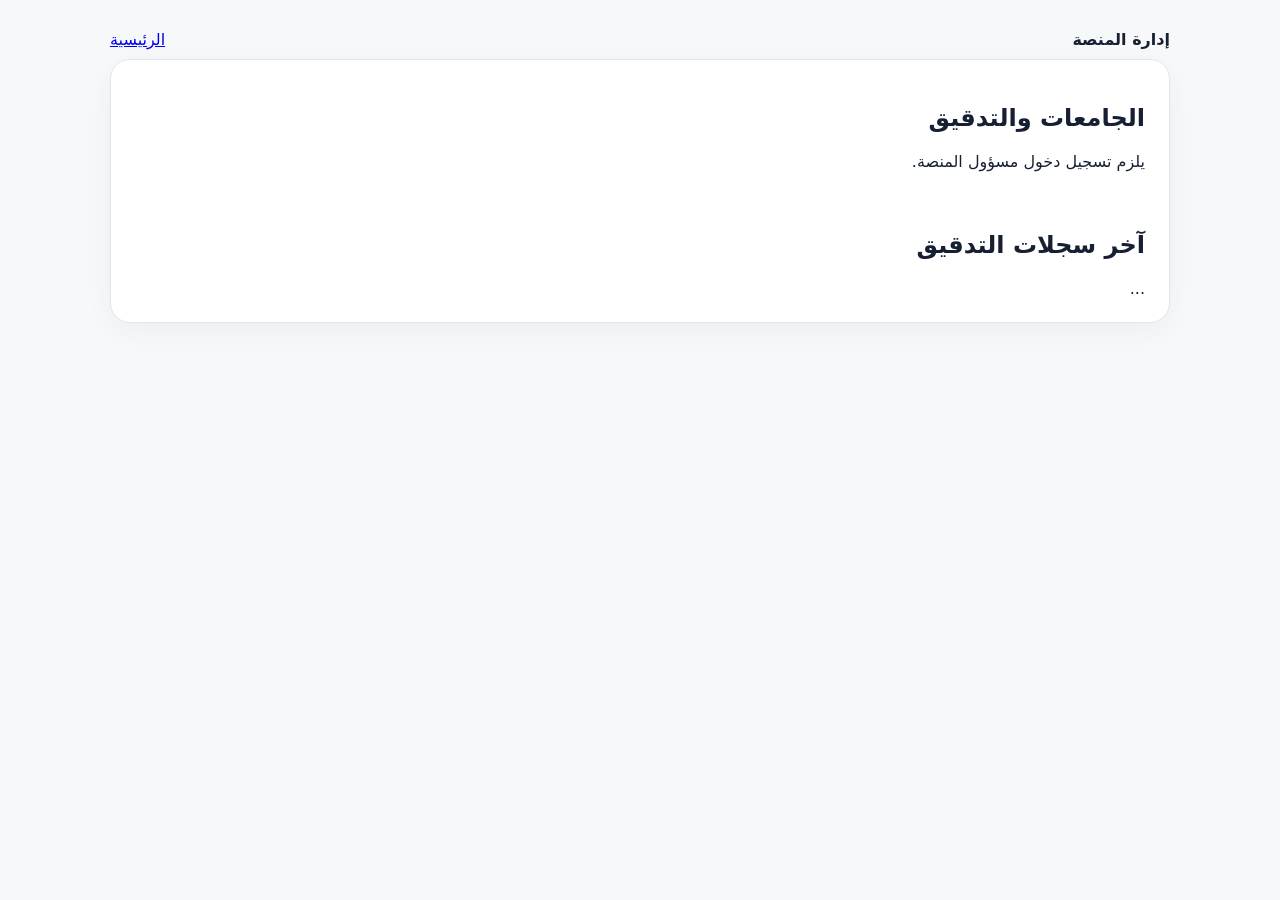
<file: apps/admin-dashboard/index.html>
<!doctype html>
<html lang="ar" dir="rtl"><head><meta charset="UTF-8"><meta name="viewport" content="width=device-width,initial-scale=1"><title>إدارة المنصة</title><link rel="stylesheet" href="../web/styles.css"></head>
<body><main><header><strong>إدارة المنصة</strong><a href="../web/index.html">الرئيسية</a></header>
<section class="panel"><h1>الجامعات والتدقيق</h1><p id="guard">...</p><div id="tenants" class="grid"></div><h2>آخر سجلات التدقيق</h2><div id="audit">...</div></section>
<script>
const API='/api/v1',token=localStorage.getItem('university_access_token')||'',tenant=localStorage.getItem('university_tenant_id')||'demo',H={Authorization:'Bearer '+token,'X-Tenant-ID':tenant};
async function run(){if(!token){guard.textContent='يلزم تسجيل دخول مسؤول المنصة.';return;}const t=await fetch(API+'/tenants/',{headers:H}),td=await t.json();if(!t.ok){guard.textContent=td.detail||'غير مصرح';return;}guard.textContent='المستخدم مصرح لإدارة المستأجرين.';tenants.innerHTML=td.map(x=>'<article><b>'+x.name+'</b><p>'+x.slug+' — '+x.plan+' — '+x.status+'</p></article>').join('');const a=await fetch(API+'/audit/logs',{headers:H}),ad=await a.json();audit.innerHTML=(Array.isArray(ad)?ad:[]).map(x=>'<p>'+x.timestamp+' — '+x.action+' — '+x.status+'</p>').join('')||'لا توجد سجلات.';}run();
</script></main></body></html>
</file>
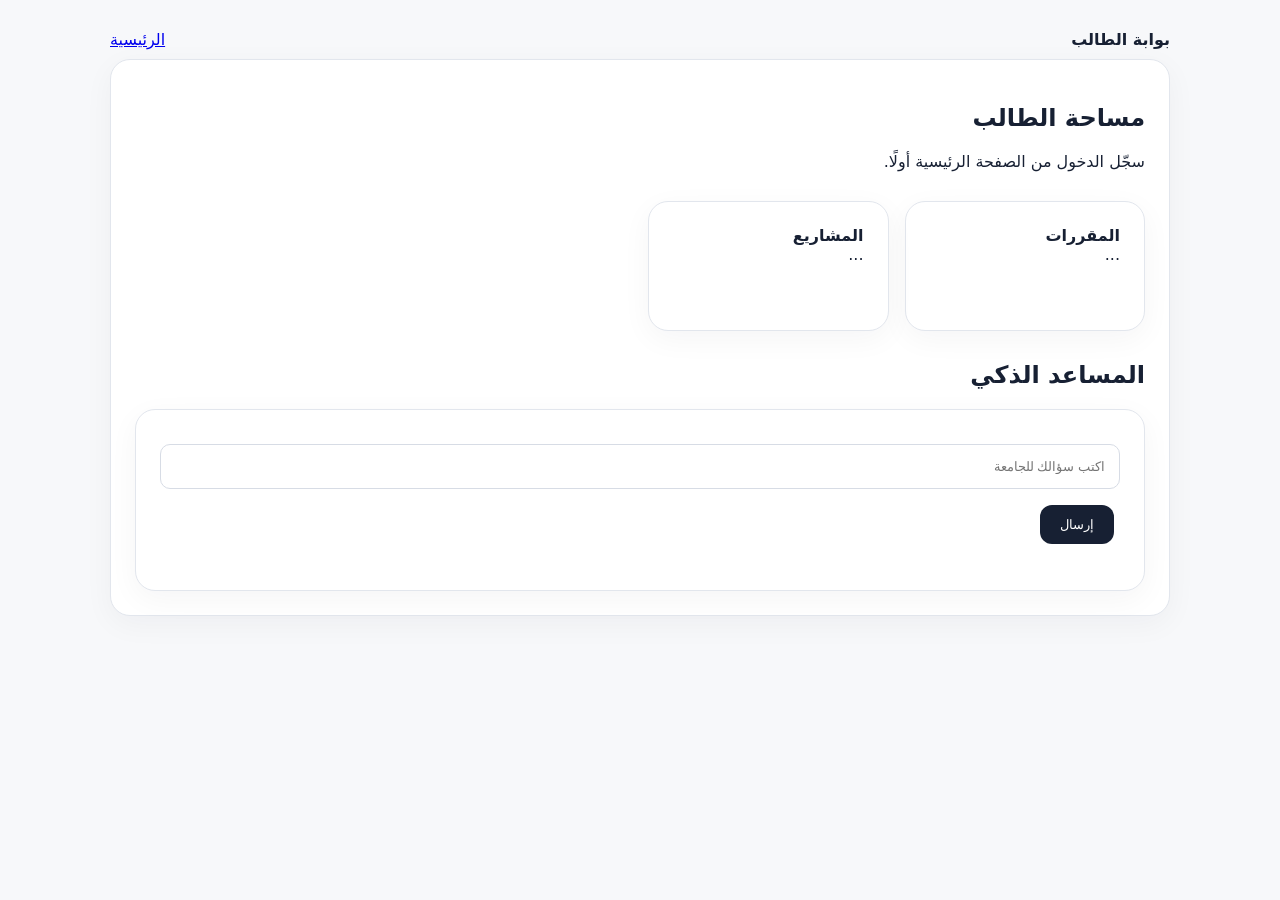
<file: apps/student-portal/index.html>
<!doctype html>
<html lang="ar" dir="rtl">
<head><meta charset="UTF-8"><meta name="viewport" content="width=device-width,initial-scale=1"><title>بوابة الطالب</title><link rel="stylesheet" href="../web/styles.css"></head>
<body><main>
<header><strong>بوابة الطالب</strong><a href="../web/index.html">الرئيسية</a></header>
<section class="panel">
<h1>مساحة الطالب</h1><p id="identity">جاري تحميل الهوية...</p>
<div class="grid"><article><b>المقررات</b><div id="courses">...</div></article><article><b>المشاريع</b><div id="projects">...</div></article></div>
<h2>المساعد الذكي</h2>
<form id="ai-form"><input id="prompt" placeholder="اكتب سؤالك للجامعة" required><button class="button">إرسال</button><p id="ai-status"></p></form>
</section>
<script>
const API='/api/v1';const token=localStorage.getItem('university_access_token')||'';const tenant=localStorage.getItem('university_tenant_id')||'demo';const H=()=>({Authorization:'Bearer '+token,'X-Tenant-ID':tenant});
async function run(){if(!token){identity.textContent='سجّل الدخول من الصفحة الرئيسية أولًا.';return;}const me=await fetch(API+'/identity/me',{headers:H()}).then(r=>r.json());identity.textContent=me.authenticated?'مرحبًا '+me.full_name+' — '+me.role:'لم يتم التحقق من الجلسة';const cs=await fetch(API+'/academics/courses',{headers:H()}).then(r=>r.json());courses.innerHTML=(Array.isArray(cs)?cs:[]).map(c=>'<p><b>'+c.code+'</b> — '+c.title+'</p>').join('')||'<p>لا توجد مقررات.</p>';const ps=await fetch(API+'/projects/',{headers:{'X-Tenant-ID':tenant}}).then(r=>r.json());projects.innerHTML=(Array.isArray(ps)?ps:[]).map(p=>'<p>'+p.title+'</p>').join('')||'<p>لا توجد مشاريع منشورة.</p>';}
document.querySelector('#ai-form').addEventListener('submit',async e=>{e.preventDefault();const r=await fetch(API+'/ai/execute',{method:'POST',headers:{...H(),'Content-Type':'application/json'},body:JSON.stringify({prompt:prompt.value})});const d=await r.json();ai_status.textContent=d.response_text||d.detail||'تعذر التنفيذ';});run();
</script></main></body></html>
</file>
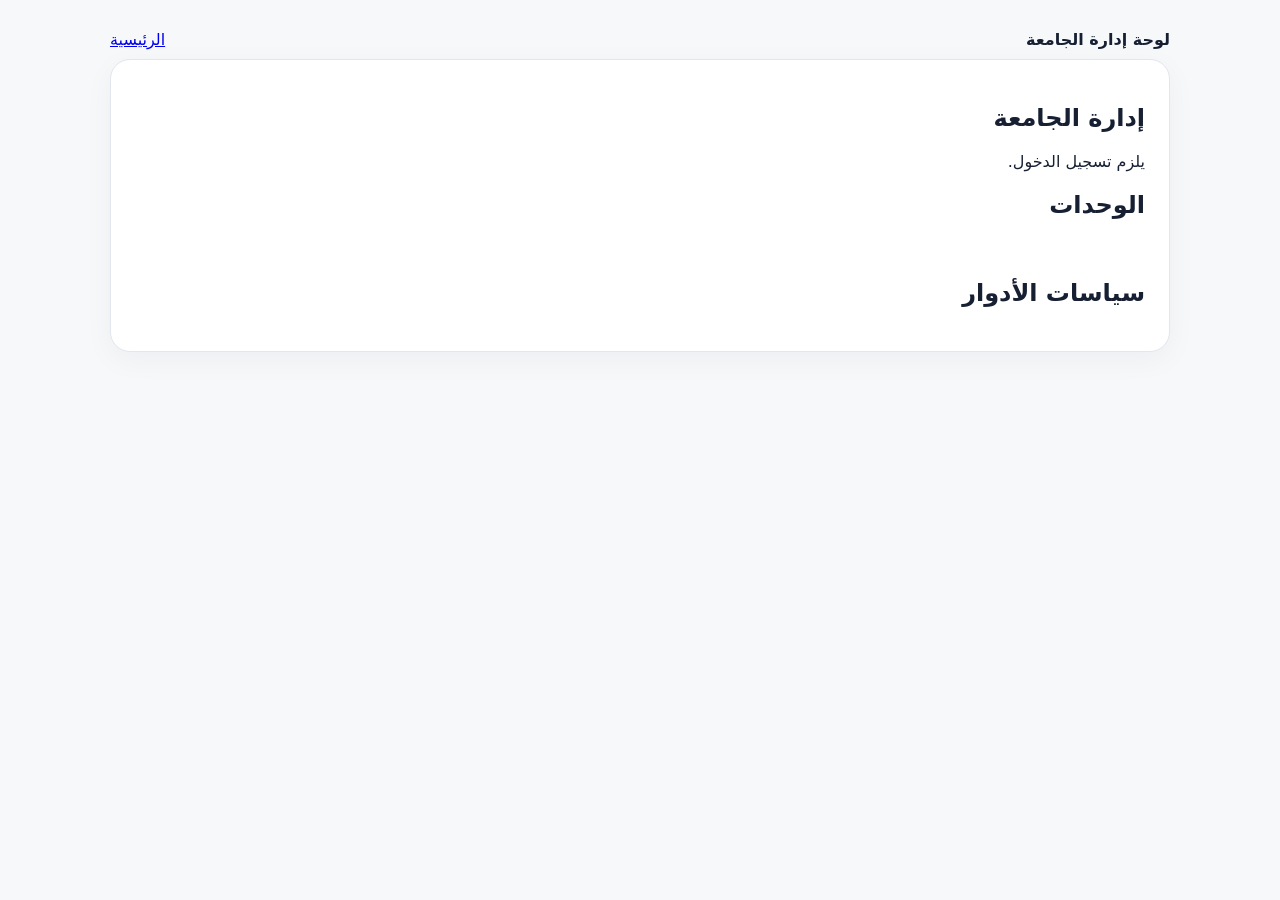
<file: apps/university-dashboard/index.html>
<!doctype html>
<html lang="ar" dir="rtl">
<head><meta charset="UTF-8"><meta name="viewport" content="width=device-width,initial-scale=1"><title>لوحة الجامعة</title><link rel="stylesheet" href="../web/styles.css"></head>
<body><main>
<header><strong>لوحة إدارة الجامعة</strong><a href="../web/index.html">الرئيسية</a></header>
<section class="panel"><h1>إدارة الجامعة</h1><p id="guard">جاري التحقق من الصلاحيات...</p><h2>الوحدات</h2><div id="features" class="grid"></div><h2>سياسات الأدوار</h2><pre id="roles"></pre></section>
<script>
const API='/api/v1',token=localStorage.getItem('university_access_token')||'',tenant=localStorage.getItem('university_tenant_id')||'demo',H={Authorization:'Bearer '+token,'X-Tenant-ID':tenant};
async function run(){if(!token){guard.textContent='يلزم تسجيل الدخول.';return;}const me=await fetch(API+'/identity/me',{headers:H}).then(r=>r.json());guard.textContent='المستخدم: '+(me.full_name||'')+' — '+(me.role||'');const fs=await fetch(API+'/features/catalog',{headers:H}).then(r=>r.json());features.innerHTML=(Array.isArray(fs)?fs:[]).map(f=>'<article><b>'+f.feature_key+'</b><p>'+(f.enabled?'مفعلة':'غير مفعلة')+' — '+f.integration_mode+'</p></article>').join('');const rr=await fetch(API+'/roles/policies',{headers:H});roles.textContent=rr.ok?JSON.stringify(await rr.json(),null,2):'لا توجد صلاحية لعرض السياسات.';}run();
</script></main></body></html>
</file>
<file: apps/web/styles.css>
*{box-sizing:border-box}body{margin:0;font-family:system-ui,-apple-system,sans-serif;background:#f7f8fa;color:#172033}main{max-width:1100px;margin:auto;padding:20px}header{display:flex;justify-content:space-between;align-items:center;padding:10px 0}nav{display:flex;gap:18px}.hero{display:grid;grid-template-columns:1.4fr .8fr;gap:24px;padding:70px 0}.hero h1{font-size:clamp(2.2rem,6vw,4.6rem);line-height:1.05;margin:16px 0}.hero p{font-size:1.1rem;line-height:1.8}.badge{display:inline-block;padding:7px 12px;border-radius:20px;background:#e9edf5}.panel,article,form{background:white;border:1px solid #e2e6ed;border-radius:20px;padding:24px;box-shadow:0 8px 30px #1720330b}.button{display:inline-block;border:0;border-radius:12px;padding:12px 20px;background:#172033;color:white;cursor:pointer;margin:6px}.secondary{background:#e9edf5;color:#172033}.grid{display:grid;grid-template-columns:repeat(4,1fr);gap:16px;margin:30px 0}.grid article{min-height:130px}input{display:block;width:100%;padding:14px;margin:10px 0;border:1px solid #d7dce5;border-radius:10px}@media(max-width:750px){.hero{grid-template-columns:1fr;padding:35px 0}.grid{grid-template-columns:1fr 1fr}nav{display:none}}
</file>
